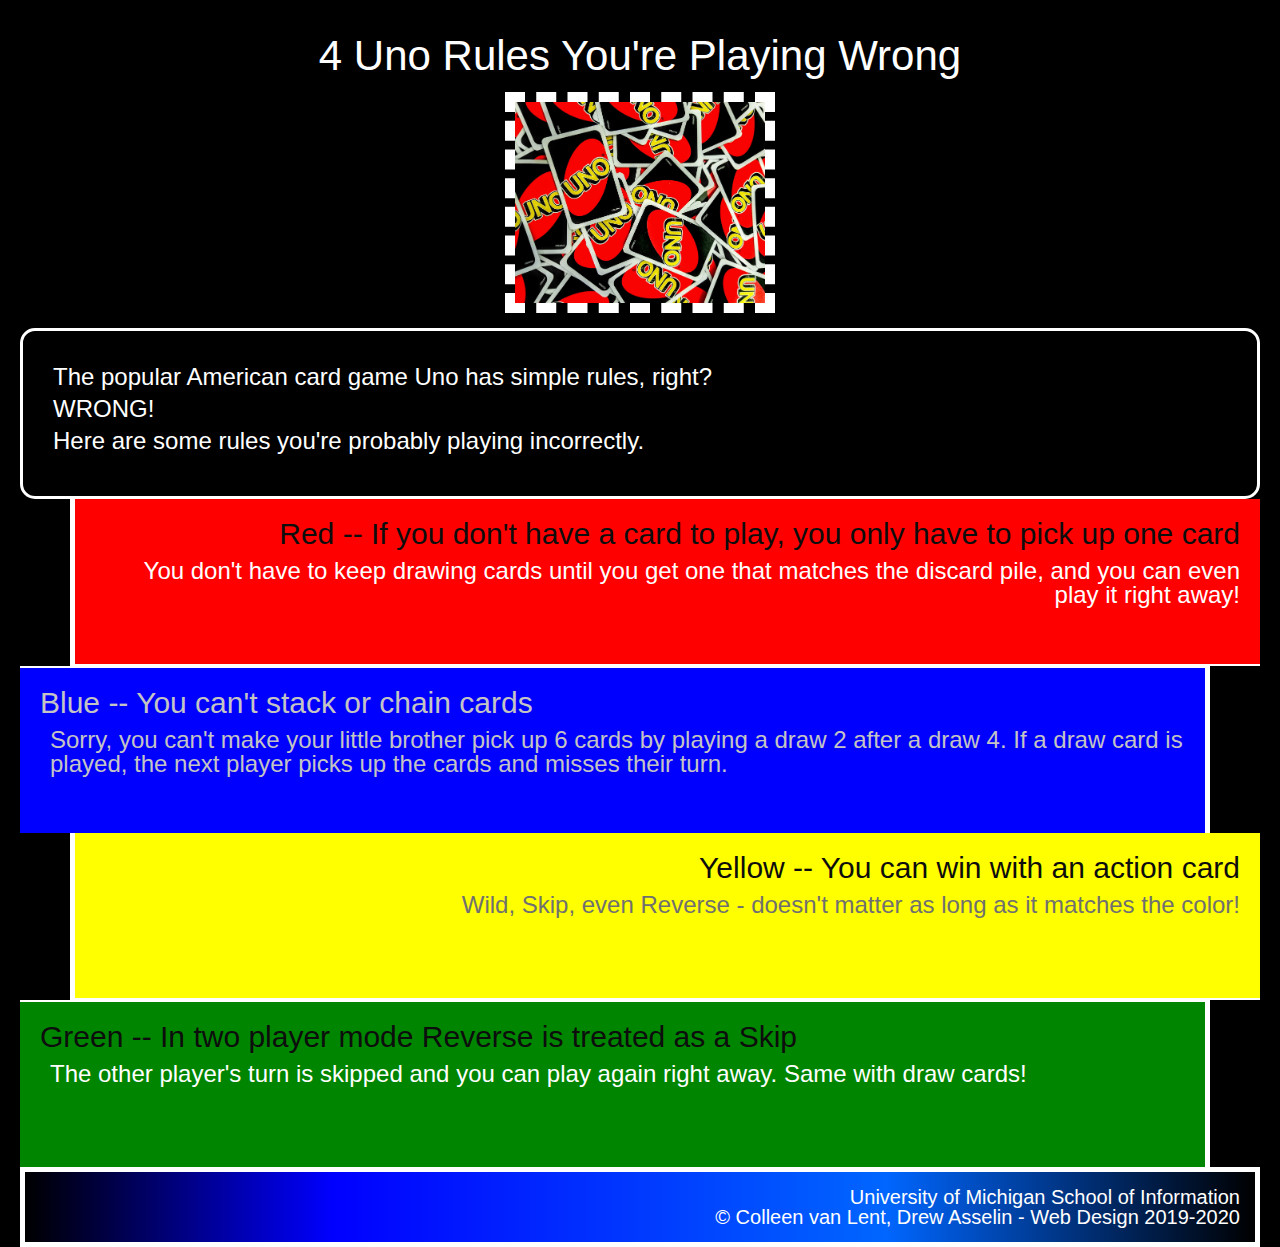
<file: index.html>
<!DOCTYPE html>
<html lang="en">
<head>
  <meta charset="UTF-8">
  <meta name="viewport" content="width=device-width, initial-scale=1.0">
  <link rel="stylesheet" href="css/html5reset.css">
  <link rel="stylesheet" href="css/style.css">
  <link rel="icon" type="image/x-icon" href="images/favicon.ico">
 <title>4 Uno Rules You're Playing Wrong</title>	
</head>	
<body>	
  <main>	
    <h1>4 Uno Rules You're Playing Wrong</h1>	
    <img src="images/uno-cards.jpg" width = "150" alt="uno cards" />	
    <div class="introduction">	
      <p>The popular American card game Uno has simple rules, right?<br> WRONG!<br> 
        
        Here are some rules you're probably playing incorrectly.</p>	
    </div>	
    <div class="red">	
      <h2>Red -- If you don't have a card to play, you only have to pick up one card</h2>	
      <p>You don't have to keep drawing cards until you get one that matches the discard pile, and you can even play it right away!</p>	
    </div>	
    <div class="blue">	
      <h2>Blue -- You can't stack or chain cards</h2>	
      <p>Sorry, you can't make your little brother pick up 6 cards by playing a draw 2 after a draw 4. If a draw card is played, the next player picks up the cards and misses their turn.</p>	
    </div>	
    <div class="yellow">	
      <h2>Yellow --  You can win with an action card</h2>	
      <p>Wild, Skip, even Reverse - doesn't matter as long as it matches the color!</p>	
    </div>	
    <div class="green">	
      <h2>Green -- In two player mode Reverse is treated as a Skip</h2>	
      <p>The other player's turn is skipped and you can play again right away. Same with draw cards!</p>	
    </div>	
  </main>	
  <footer>	
    <p>University of Michigan School of Information <br/>	
      &copy; Colleen van Lent, Drew Asselin - Web Design 2019-2020</p>	
  </footer>	
</body>	
</html>
</file>
<file: css/style.css>
body {
	line-height: 1;
	margin-top: 20px;
	margin-right: 20px;
	margin-left: 20px;
	color: #FFFFFF;
	background-color: #000000;
	font-family: Arial, Verdana;
}

h1 {
	text-align: center;
	font-size: 42px;
	padding-left: 15px;
	padding-right: 15px;
	padding-top: 15px;
	padding-bottom: 15px;
}
h2 {
	color: #0D0D0D;
	font-size: 30px;
}
p {
	font-size: 24px;
	padding-left: 10px;
	padding-top: 10px;
}

img{
	width: 250px;
	display: block;
 	margin-left: auto;
    margin-right: auto;
	border-style: dashed;
	border-color: white;
	border-width: 10px;
}

div{
	min-height: 125px;
	padding-left: 20px;
	padding-right: 20px;
	padding-top: 20px;
	padding-bottom: 20px;
	border-style: solid;
	border-width: 3px;
	border-color: white;
}

.introduction{
	border-radius: 15px;
	margin-top: 15px;
	line-height: 200%;
}

div.red{
	background-color: #FF0000;
	text-align: right;
	margin-left: 50px;
	border-left-width: 5px;
	border-bottom-width: 2px;
    border-top-width: 0px;
    border-right-width: 0px;
}

div.blue{
	background-color: #0000FF;
	text-align: left;
	margin-right: 50px;
	border-right-width: 5px;
	border-top-width: 2px;
    border-left-width: 0px;
    border-bottom-width: 0px;
}

div.blue p{
    color: #C4C4C4;
}

div.blue h2{
    color: #c4c4c4;
}

div.yellow{
	background-color: #FFFF00;
	text-align: right;
	margin-left: 50px;
	border-bottom-width: 2px;
	border-left-width: 5px;
    border-top-width: 0px;
    border-right-width: 0px;
}

div.yellow p{
    color: #707070;
}



div.green{
	background-color: #008500;
	text-align: left;
	margin-right: 50px;
	border-right-width: 5px;
	border-top-width: 2px;
    border-left-width: 0px;
    border-bottom-width: 0px;
}

footer{
    background: rgb(0,0,0);
    background: linear-gradient(90deg, rgba(0,0,0,1) 0%, rgba(0,0,255,1) 25%, rgba(0,102,255,1) 70%, rgba(0,0,0,1) 100%);
    border-style: solid;
    border-width: 5px;
    border-color: white;
}

footer p{
	font-size: 20px;
	text-align: right;
	padding-top: 15px;
	padding-right: 15px;
	padding-bottom: 15px;
    padding-left: 0px;
}
</file>
